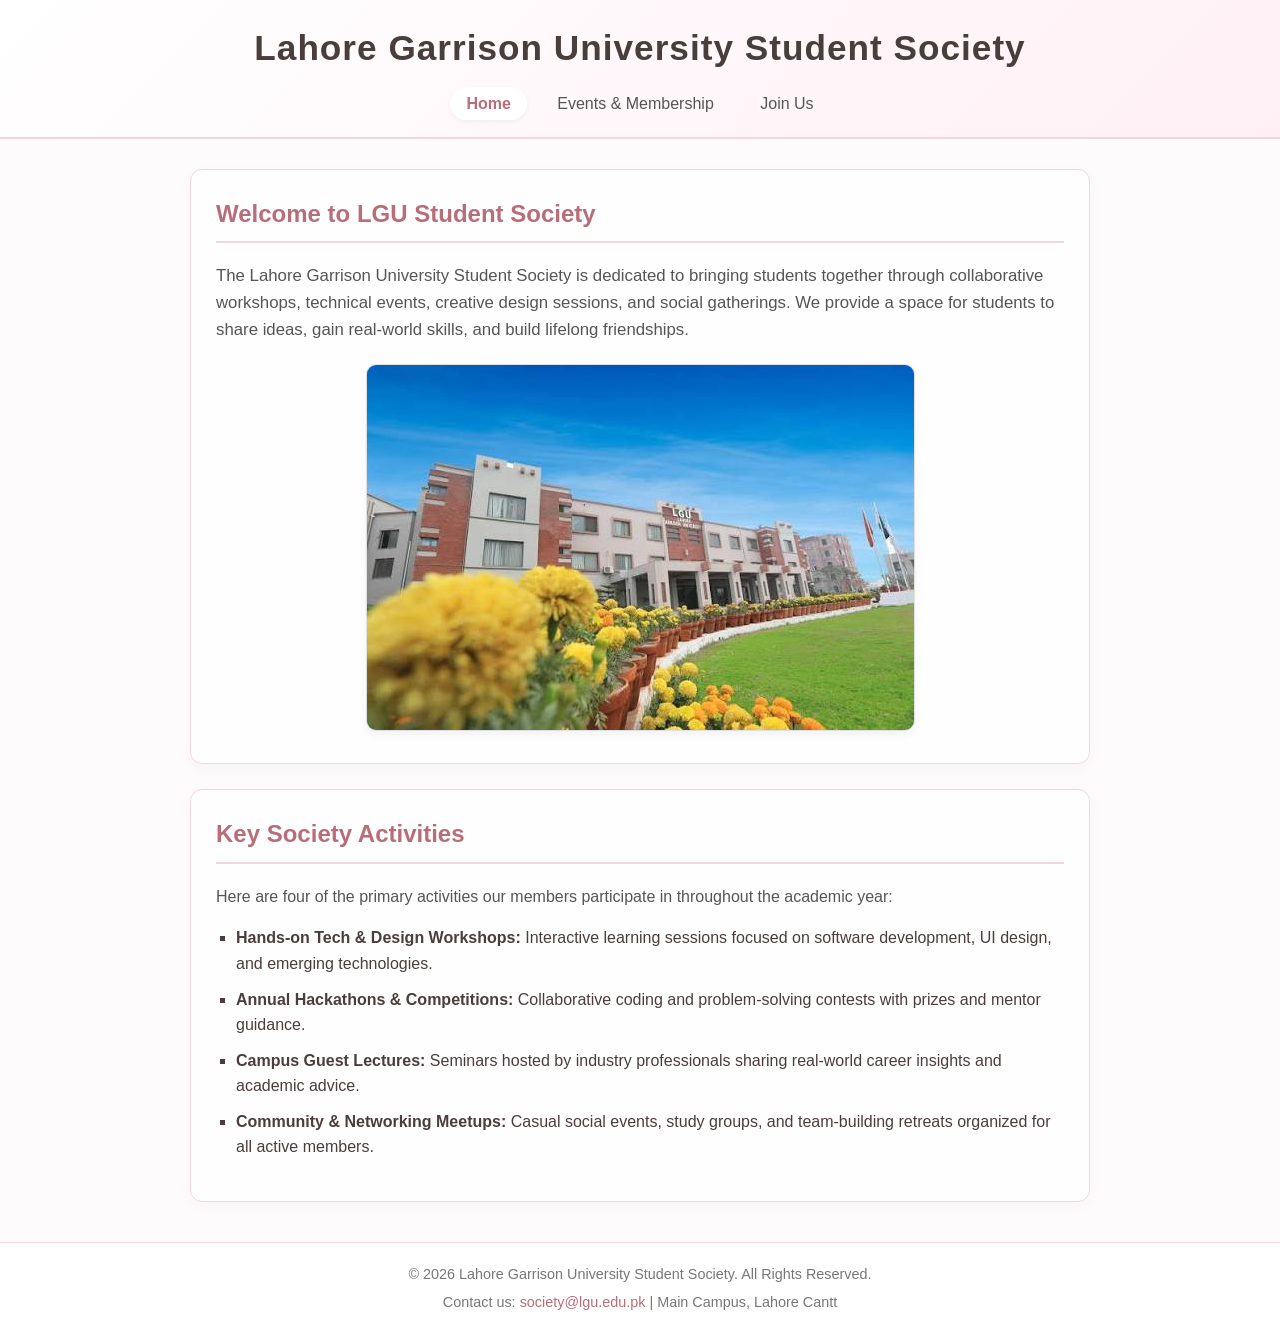
<file: index.html>
<!DOCTYPE html>
<html lang="en">
<head>
    <meta charset="UTF-8">
    <meta name="viewport" content="width=device-width, initial-scale=1.0">
    <title>LGU Student Society - Home</title>
</head>
<body style="font-family: 'Segoe UI', Tahoma, Geneva, Verdana, sans-serif; background-color: #fdfbfb; color: #333333; margin: 0; padding: 0; line-height: 1.6;">

    <!------Nav head---------->
    <header style="background: linear-gradient(135deg, #ffffff 0%, #fff0f5 100%); border-bottom: 2px solid #f2d6dc; padding: 20px; text-align: center;">
        <h1 style="color: #4a3e3d; margin: 0 0 10px 0; font-size: 2.2rem; letter-spacing: 1px;">Lahore Garrison University Student Society</h1>
        
        <!-- Nav links -->
        <nav style="margin-top: 15px;">
            <a href="index.html" style="color: #b76e79; font-weight: bold; text-decoration: none; padding: 8px 16px; margin: 0 5px; border-radius: 20px; background-color: #ffffff; box-shadow: 0 2px 5px rgba(0,0,0,0.05);">Home</a>
            <a href="information.html" style="color: #555555; text-decoration: none; padding: 8px 16px; margin: 0 5px; border-radius: 20px;">Events & Membership</a>
            <a href="registration.html" style="color: #555555; text-decoration: none; padding: 8px 16px; margin: 0 5px; border-radius: 20px;">Join Us</a>
        </nav>
    </header>

    
    <main style="max-width: 900px; margin: 30px auto; padding: 0 20px;">

        <!-----Section 1: Intro------->
        <section style="background: rgba(255, 255, 255, 0.8); border: 1px solid #f2d6dc; border-radius: 12px; padding: 25px; margin-bottom: 25px; box-shadow: 0 4px 15px rgba(0,0,0,0.03);">
            <h2 style="color: #b76e79; border-bottom: 2px solid #f2d6dc; padding-bottom: 8px; margin-top: 0;">Welcome to LGU Student Society</h2>
            <p style="font-size: 1.05rem; color: #555555;">
                The Lahore Garrison University Student Society is dedicated to bringing students together through collaborative workshops, technical events, creative design sessions, and social gatherings. We provide a space for students to share ideas, gain real-world skills, and build lifelong friendships.
            </p>
            
            
            <div style="text-align: center; margin-top: 20px;">
                <img src="media/lgucampus.jfif" alt="LGU Student Society campus workshop event with students collaborating" style="max-width: 100%; height: auto; border-radius: 10px; border: 1px solid #e0e0e0; box-shadow: 0 4px 10px rgba(0,0,0,0.05);">
            </div>
        </section>

        <!-------Section 2: Key Activities------->
        <section style="background: rgba(255, 255, 255, 0.8); border: 1px solid #f2d6dc; border-radius: 12px; padding: 25px; margin-bottom: 25px; box-shadow: 0 4px 15px rgba(0,0,0,0.03);">
            <h2 style="color: #b76e79; border-bottom: 2px solid #f2d6dc; padding-bottom: 8px; margin-top: 0;">Key Society Activities</h2>
            <p style="color: #555555;">Here are four of the primary activities our members participate in throughout the academic year:</p>
            
            
            <ul style="list-style-type: square; padding-left: 20px; color: #4a3e3d;">
                <li style="margin-bottom: 10px;"><strong>Hands-on Tech & Design Workshops:</strong> Interactive learning sessions focused on software development, UI design, and emerging technologies.</li>
                <li style="margin-bottom: 10px;"><strong>Annual Hackathons & Competitions:</strong> Collaborative coding and problem-solving contests with prizes and mentor guidance.</li>
                <li style="margin-bottom: 10px;"><strong>Campus Guest Lectures:</strong> Seminars hosted by industry professionals sharing real-world career insights and academic advice.</li>
                <li style="margin-bottom: 10px;"><strong>Community & Networking Meetups:</strong> Casual social events, study groups, and team-building retreats organized for all active members.</li>
            </ul>
        </section>

    </main>

   
    <footer style="background-color: #ffffff; border-top: 1px solid #f2d6dc; text-align: center; padding: 20px; font-size: 0.9rem; color: #777777; margin-top: 40px;">
        <p style="margin: 0;">&copy; 2026 Lahore Garrison University Student Society. All Rights Reserved.</p>
        <p style="margin: 5px 0 0 0;">Contact us: <a href="mailto:society@lgu.edu.pk" style="color: #b76e79; text-decoration: none;">society@lgu.edu.pk</a> | Main Campus, Lahore Cantt</p>
    </footer>

</body>
</html>
</file>
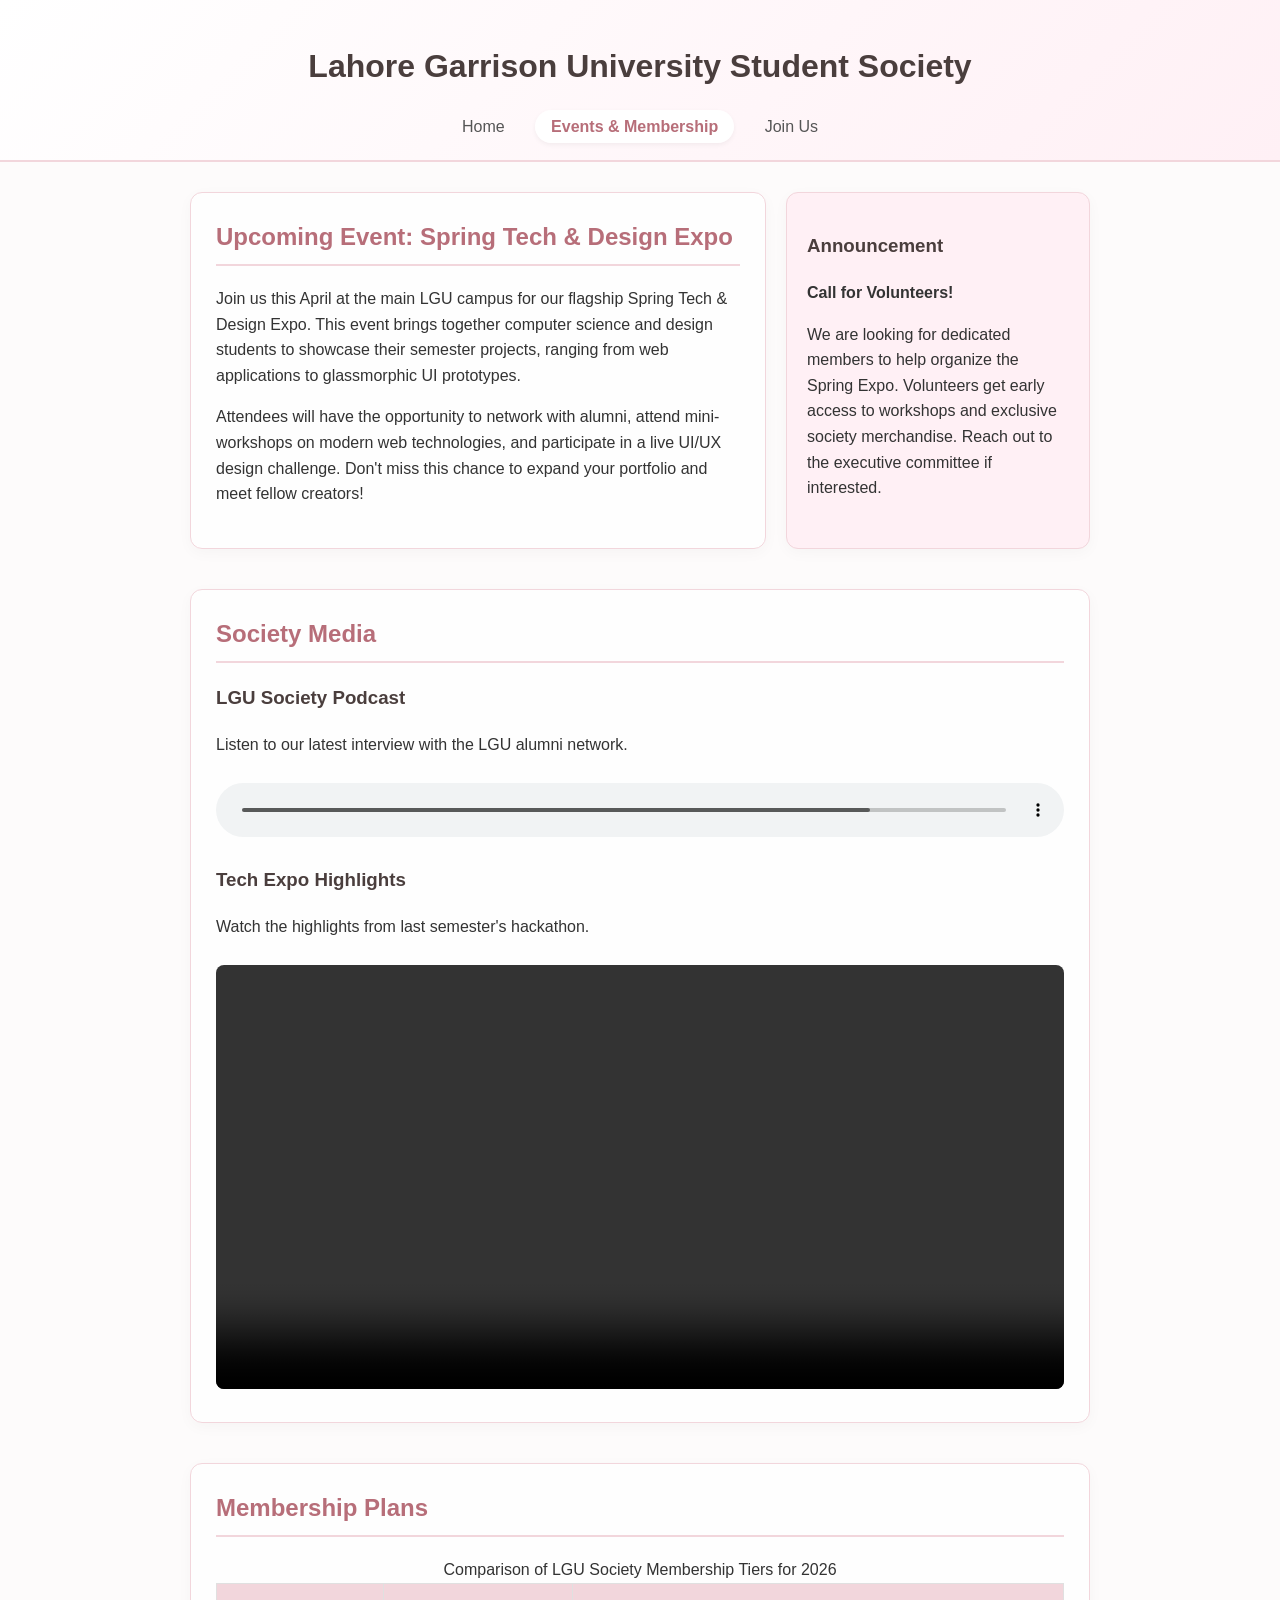
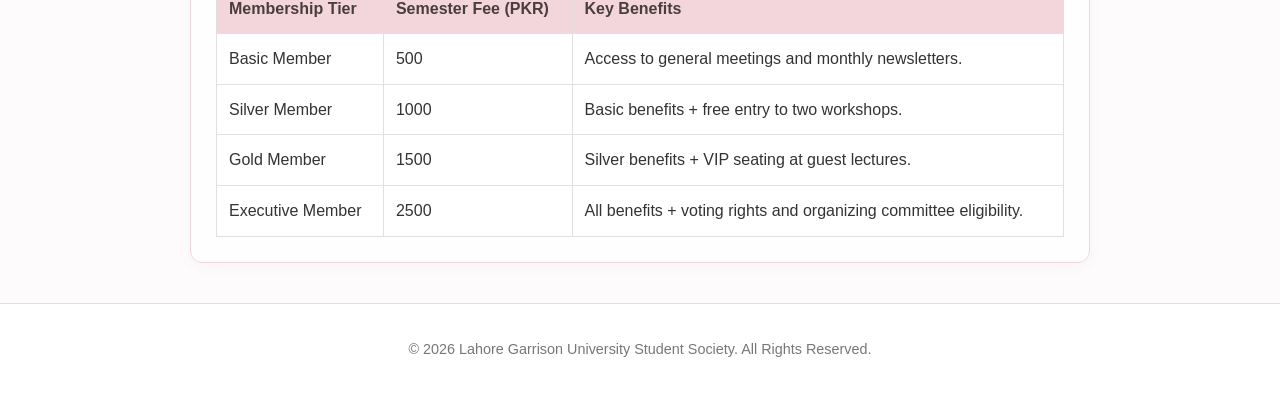
<file: information.html>
<!DOCTYPE html>
<html lang="en">
<head>
    <meta charset="UTF-8">
    <meta name="viewport" content="width=device-width, initial-scale=1.0">

    <title>LGU Student Society - Events & Membership</title>
    <style>
        /* Element selector */
        body {
            font-family: 'Segoe UI', Tahoma, Geneva, Verdana, sans-serif;
            background-color: #fdfbfb;
            color: #333;
            margin: 0;
            padding: 0;
            line-height: 1.6;
        }

        /* Element selector */
        header {
            background: linear-gradient(135deg, #ffffff 0%, #fff0f5 100%);
            border-bottom: 2px solid #f2d6dc;
            padding: 20px;
            text-align: center;
        }

        /* Class selector */
        .nav-link {
            color: #555;
            text-decoration: none;
            padding: 8px 16px;
            margin: 0 5px;
            border-radius: 20px;
        }

        /* Class selector with pseudo-class for interactivity */
        .nav-link.active {
            color: #b76e79;
            font-weight: bold;
            background-color: #ffffff;
            box-shadow: 0 2px 5px rgba(0,0,0,0.05);
        }

        /* Class selector */
        .container {
            max-width: 900px;
            margin: 30px auto;
            padding: 0 20px;
            display: flex;
            flex-wrap: wrap;
            gap: 20px;
        }

        /* Element selectors for the article and aside */
        article {
            flex: 2;
            background: rgba(255, 255, 255, 0.8);
            border: 1px solid #f2d6dc;
            border-radius: 12px;
            padding: 25px;
            box-shadow: 0 4px 15px rgba(0,0,0,0.03);
        }

        aside {
            flex: 1;
            background: #fff0f5;
            border: 1px solid #f2d6dc;
            border-radius: 12px;
            padding: 20px;
            box-shadow: 0 4px 15px rgba(0,0,0,0.03);
        }

        /* Element selectors for headings */
        h1, h2, h3 {
            color: #4a3e3d;
        }

        h2 {
            color: #b76e79;
            border-bottom: 2px solid #f2d6dc;
            padding-bottom: 8px;
            margin-top: 0;
        }

        /* ID selector */
        #membership-table {
            width: 100%;
            border-collapse: collapse;
            margin-top: 20px;
            background-color: #ffffff;
        }

        /* Element selectors for table formatting */
        #membership-table th, #membership-table td {
            border: 1px solid #e0e0e0;
            padding: 12px;
            text-align: left;
        }

        #membership-table th {
            background-color: #f2d6dc;
            color: #4a3e3d;
        }

        /* Attribute selector */
        [controls] {
            width: 100%;
            margin-top: 10px;
            border-radius: 8px;
        }
        footer {
    background-color: #ffffff;
    border-top: 1px solid #f2d6dc;
    text-align: center;
    padding: 20px;
    font-size: 0.9rem;
    color: #777;
    margin-top: 40px;
}

        /* Class selector */
        .media-section {
            width: 100%;
            background: rgba(255, 255, 255, 0.8);
            border: 1px solid #f2d6dc;
            border-radius: 12px;
            padding: 25px;
            margin-top: 20px;
            box-shadow: 0 4px 15px rgba(0,0,0,0.03);
        }
    </style>
</head>
<body>

    <header>
        <h1>Lahore Garrison University Student Society</h1>
        <nav style="margin-top: 15px;">
            <a href="index.html" class="nav-link">Home</a>
            <a href="information.html" class="nav-link active">Events & Membership</a>
            <a href="registration.html" class="nav-link">Join Us</a>
        </nav>
    </header>

    <main class="container">
        
       
        <article>
            <h2>Upcoming Event: Spring Tech & Design Expo</h2>
            <p>Join us this April at the main LGU campus for our flagship Spring Tech & Design Expo. This event brings together computer science and design students to showcase their semester projects, ranging from web applications to glassmorphic UI prototypes.</p>
            <p>Attendees will have the opportunity to network with alumni, attend mini-workshops on modern web technologies, and participate in a live UI/UX design challenge. Don't miss this chance to expand your portfolio and meet fellow creators!</p>
        </article>

       
        <aside>
            <h3>Announcement</h3>
            <p><strong>Call for Volunteers!</strong></p>
            <p>We are looking for dedicated members to help organize the Spring Expo. Volunteers get early access to workshops and exclusive society merchandise. Reach out to the executive committee if interested.</p>
        </aside>

        
        <section class="media-section">
            <h2>Society Media</h2>
            <div>
                <h3>LGU Society Podcast</h3>
                <p>Listen to our latest interview with the LGU alumni network.</p>
                
                <audio controls>
                    <source src="media/event-audio.mp3" type="audio/mpeg">
                    Your browser does not support the audio element. Please download the file to listen.
                </audio>
            </div>
            
            <div style="margin-top: 20px;">
                <h3>Tech Expo Highlights</h3>
                <p>Watch the highlights from last semester's hackathon.</p>
                
                <video controls width="100%">
                    <source src="media/society-event.mp4" type="video/mp4">
                    Your browser does not support the video tag. Please download the video to watch it.
                </video>
            </div>
        </section>

        <!-- Table, headers, 3 columns, and 4 data rows -->
        <section class="media-section">
            <h2>Membership Plans</h2>
            <table id="membership-table">
                <caption>Comparison of LGU Society Membership Tiers for 2026</caption>
                <thead>
                    <tr>
                        <th>Membership Tier</th>
                        <th>Semester Fee (PKR)</th>
                        <th>Key Benefits</th>
                    </tr>
                </thead>
                <tbody>
                    <tr>
                        <td>Basic Member</td>
                        <td>500</td>
                        <td>Access to general meetings and monthly newsletters.</td>
                    </tr>
                    <tr>
                        <td>Silver Member</td>
                        <td>1000</td>
                        <td>Basic benefits + free entry to two workshops.</td>
                    </tr>
                    <tr>
                        <td>Gold Member</td>
                        <td>1500</td>
                        <td>Silver benefits + VIP seating at guest lectures.</td>
                    </tr>
                    <tr>
                        <td>Executive Member</td>
                        <td>2500</td>
                        <td>All benefits + voting rights and organizing committee eligibility.</td>
                    </tr>
                </tbody>
            </table>
        </section>

    </main>
<footer>
        <p>&copy; 2026 Lahore Garrison University Student Society. All Rights Reserved.</p>
    </footer>
</body>
</html>
</file>
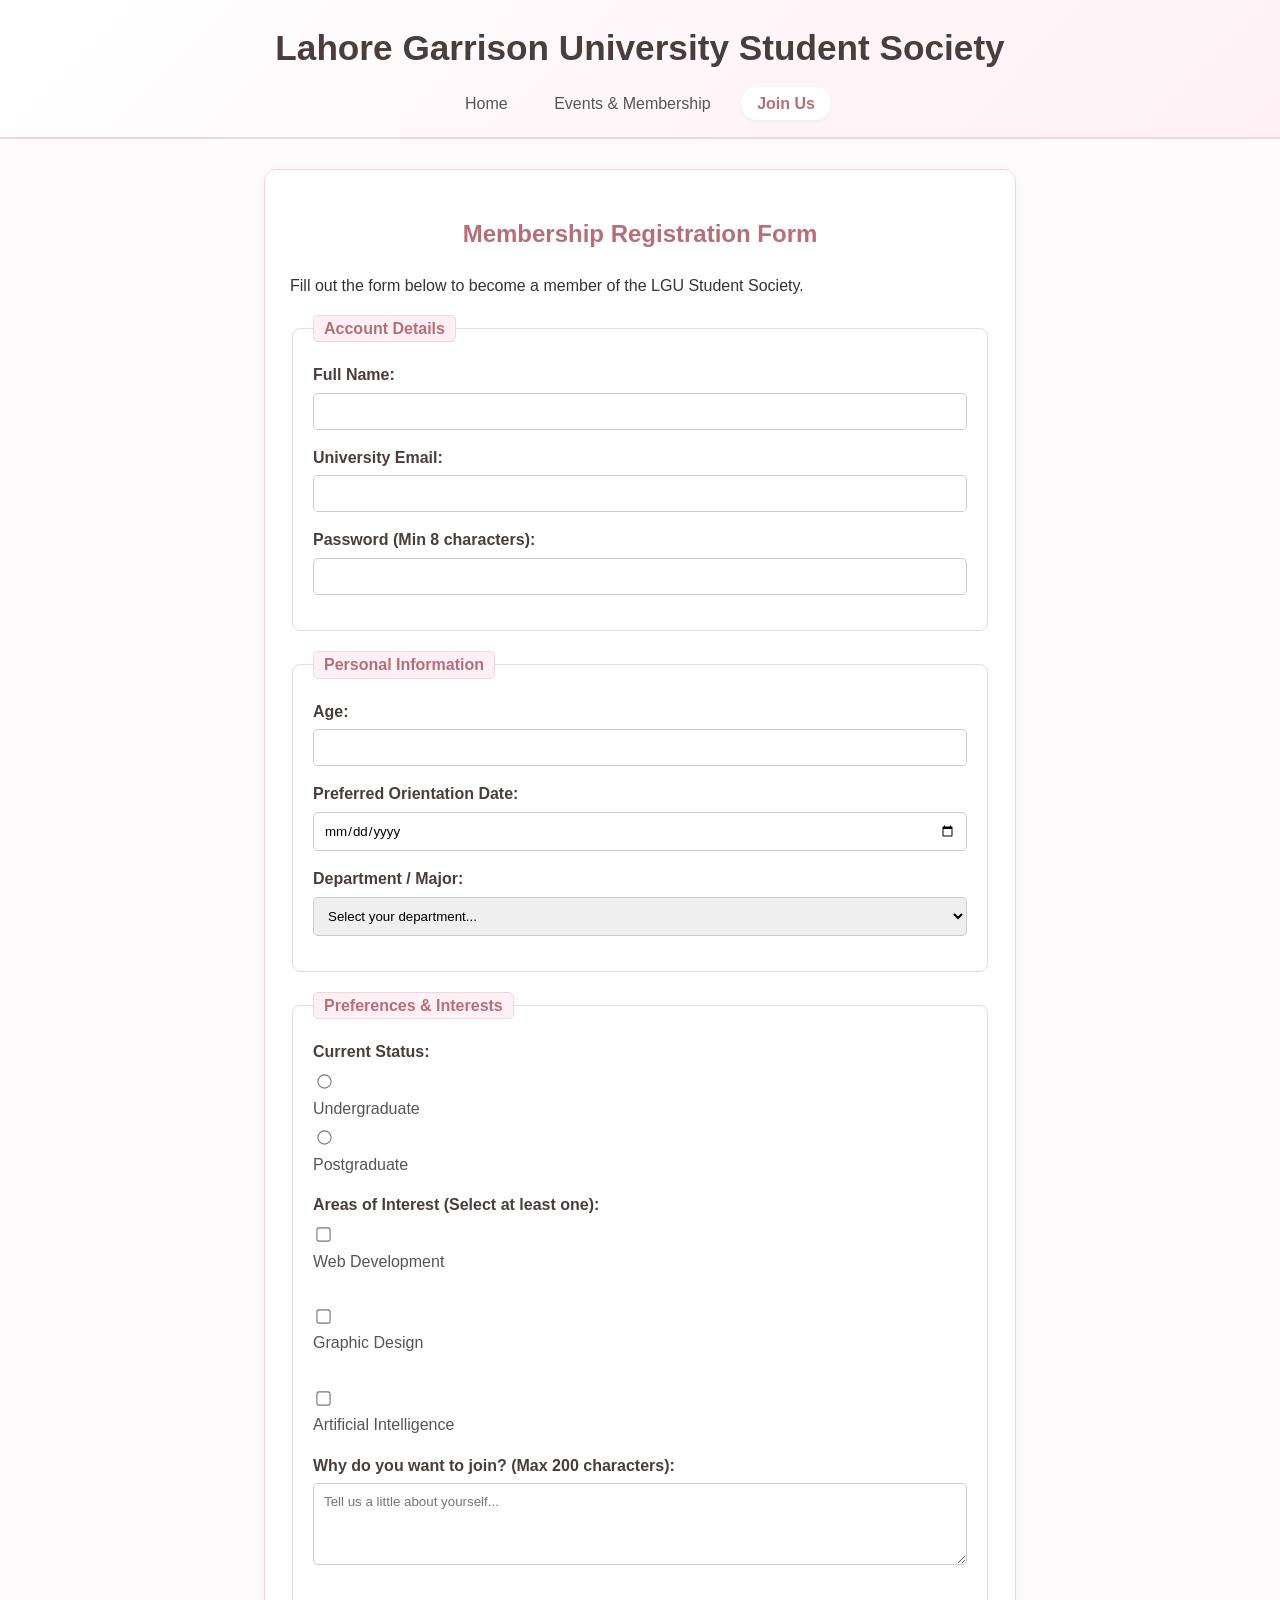
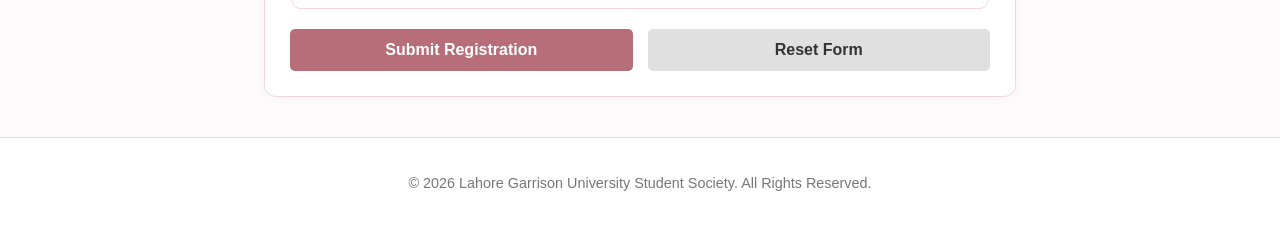
<file: registration.html>
<!DOCTYPE html>
<html lang="en">
<head>
    <meta charset="UTF-8">
    <meta name="viewport" content="width=device-width, initial-scale=1.0">
    
    <title>LGU Student Society - Join Us</title>
    <link rel="stylesheet" href="style.css">
</head>
<body>

    <header>
        <h1>Lahore Garrison University Student Society</h1>
        <nav class="navigation">
            <a href="index.html" class="nav-link">Home</a>
            <a href="information.html" class="nav-link">Events & Membership</a>
            <a href="registration.html" class="nav-link active">Join Us</a>
        </nav>
    </header>

    <main class="container">
        <h2>Membership Registration Form</h2>
        <p>Fill out the form below to become a member of the LGU Student Society.</p>

        
        <form id="registration-form" action="#" method="POST">
            
           
            <fieldset>
                <legend>Account Details</legend>
                
                <div class="form-group">
                    <label for="fullname">Full Name:</label>
                    <input type="text" id="fullname" name="fullname" required>
                </div>

                <div class="form-group">
                    <label for="email">University Email:</label>
                    <input type="email" id="email" name="email" required>
                </div>

                <div class="form-group">
                    <label for="password">Password (Min 8 characters):</label>
                    <input type="password" id="password" name="password" minlength="8" required>
                </div>
            </fieldset>

            
            <fieldset>
                <legend>Personal Information</legend>

                <div class="form-group">
                    <label for="age">Age:</label>
                    <input type="number" id="age" name="age" min="16" max="30">
                </div>

                <div class="form-group">
                    <label for="pref-date">Preferred Orientation Date:</label>
                    <input type="date" id="pref-date" name="pref_date">
                </div>

                <div class="form-group">
                    <label for="department">Department / Major:</label>
                    <select id="department" name="department" required>
                        <option value="" disabled selected>Select your department...</option>
                        <option value="cs">Computer Science</option>
                        <option value="se">Software Engineering</option>
                        <option value="it">Information Technology</option>
                        <option value="design">UI/UX Design</option>
                    </select>
                </div>
            </fieldset>

            
            <fieldset>
                <legend>Preferences & Interests</legend>

                <div class="form-group">
                    <label>Current Status:</label>
                    <div class="radio-group">
                        <input type="radio" id="undergrad" name="student_status" value="undergraduate" required>
                        <label for="undergrad" class="inline-label">Undergraduate</label>
                        
                        <input type="radio" id="postgrad" name="student_status" value="postgraduate">
                        <label for="postgrad" class="inline-label">Postgraduate</label>
                    </div>
                </div>

                <div class="form-group">
                    <label>Areas of Interest (Select at least one):</label>
                    <div class="checkbox-group">
                        <input type="checkbox" id="webdev" name="interests" value="web_development">
                        <label for="webdev" class="inline-label">Web Development</label><br>
                        
                        <input type="checkbox" id="design" name="interests" value="graphic_design">
                        <label for="design" class="inline-label">Graphic Design</label><br>
                        
                        <input type="checkbox" id="ai" name="interests" value="artificial_intelligence">
                        <label for="ai" class="inline-label">Artificial Intelligence</label>
                    </div>
                </div>

                <div class="form-group">
                    <label for="comments">Why do you want to join? (Max 200 characters):</label>
                    <textarea id="comments" name="comments" rows="4" maxlength="200" placeholder="Tell us a little about yourself..."></textarea>
                </div>
            </fieldset>

            
            <div class="button-group">
                <button type="submit" class="btn btn-submit">Submit Registration</button>
                <button type="reset" class="btn btn-reset">Reset Form</button>
            </div>
        </form>
    </main>

    <footer>
        <p>&copy; 2026 Lahore Garrison University Student Society. All Rights Reserved.</p>
    </footer>

</body>
</html>
</file>
<file: style.css>
/* 1. Element Selector */
body {
    font-family: 'Segoe UI', Tahoma, Geneva, Verdana, sans-serif;
    background-color: #fdfbfb;
    color: #333333;
    margin: 0;
    padding: 0;
    line-height: 1.6;
}

/* Element Selectors for layout and typography */
header {
    background: linear-gradient(135deg, #ffffff 0%, #fff0f5 100%);
    border-bottom: 2px solid #f2d6dc;
    padding: 20px;
    text-align: center;
}

h1 { color: #4a3e3d; margin: 0 0 10px 0; font-size: 2.2rem; }
h2 { color: #b76e79; text-align: center; }

footer {
    background-color: #ffffff;
    border-top: 1px solid #f2d6dc;
    text-align: center;
    padding: 20px;
    font-size: 0.9rem;
    color: #777;
    margin-top: 40px;
}

/* 2. Class Selector */
.container {
    max-width: 700px;
    margin: 30px auto;
    padding: 25px;
    background: rgba(255, 255, 255, 0.9);
    border: 1px solid #f2d6dc;
    border-radius: 12px;
    box-shadow: 0 4px 15px rgba(0,0,0,0.03);
}

.navigation { margin-top: 15px; }

.nav-link {
    color: #555555;
    text-decoration: none;
    padding: 8px 16px;
    margin: 0 5px;
    border-radius: 20px;
    transition: background-color 0.3s;
}

/* Pseudo-class on Class Selector */
.nav-link:hover {
    background-color: #fff0f5;
}

.nav-link.active {
    color: #b76e79;
    font-weight: bold;
    background-color: #ffffff;
    box-shadow: 0 2px 5px rgba(0,0,0,0.05);
}

/* Form Specific Class Selectors */
.form-group {
    margin-bottom: 15px;
}

.inline-label {
    font-weight: normal;
    color: #555;
}

/* 3. ID Selector */
#registration-form {
    display: flex;
    flex-direction: column;
    gap: 20px;
}

/* Element Selectors for Form Structure */
fieldset {
    border: 1px solid #f2d6dc;
    border-radius: 8px;
    padding: 20px;
    background-color: #ffffff;
}

legend {
    color: #b76e79;
    font-weight: bold;
    padding: 0 10px;
    background-color: #fff0f5;
    border: 1px solid #f2d6dc;
    border-radius: 5px;
}

label {
    display: block;
    font-weight: bold;
    margin-bottom: 5px;
    color: #4a3e3d;
}

/* 4. Attribute Selectors */
/* Targeting inputs based on their type attribute */
input[type="text"],
input[type="email"],
input[type="password"],
input[type="number"],
input[type="date"],
select,
textarea {
    width: 100%;
    padding: 10px;
    border: 1px solid #cccccc;
    border-radius: 5px;
    box-sizing: border-box; 
    font-family: inherit;
}

/* Pseudo-class demonstrating focus feedback */
input[type="text"]:focus,
input[type="email"]:focus,
input[type="password"]:focus,
select:focus,
textarea:focus {
    outline: none;
    border-color: #b76e79;
    box-shadow: 0 0 5px rgba(183, 110, 121, 0.3);
}

/* Attribute Selectors for Radio & Checkbox */
input[type="radio"],
input[type="checkbox"] {
    margin-right: 8px;
    transform: scale(1.1);
}

/* Class Selectors for Buttons */
.button-group {
    display: flex;
    justify-content: space-between;
    gap: 15px;
}

.btn {
    flex: 1;
    padding: 12px;
    border: none;
    border-radius: 5px;
    font-size: 1rem;
    cursor: pointer;
    font-weight: bold;
    transition: background-color 0.3s, transform 0.1s;
}

.btn-submit {
    background-color: #b76e79;
    color: #ffffff;
}

/* Hover effect for buttons */
.btn-submit:hover {
    background-color: #9d5d68;
}

.btn-reset {
    background-color: #e0e0e0;
    color: #333333;
}

.btn-reset:hover {
    background-color: #cccccc;
}
</file>
